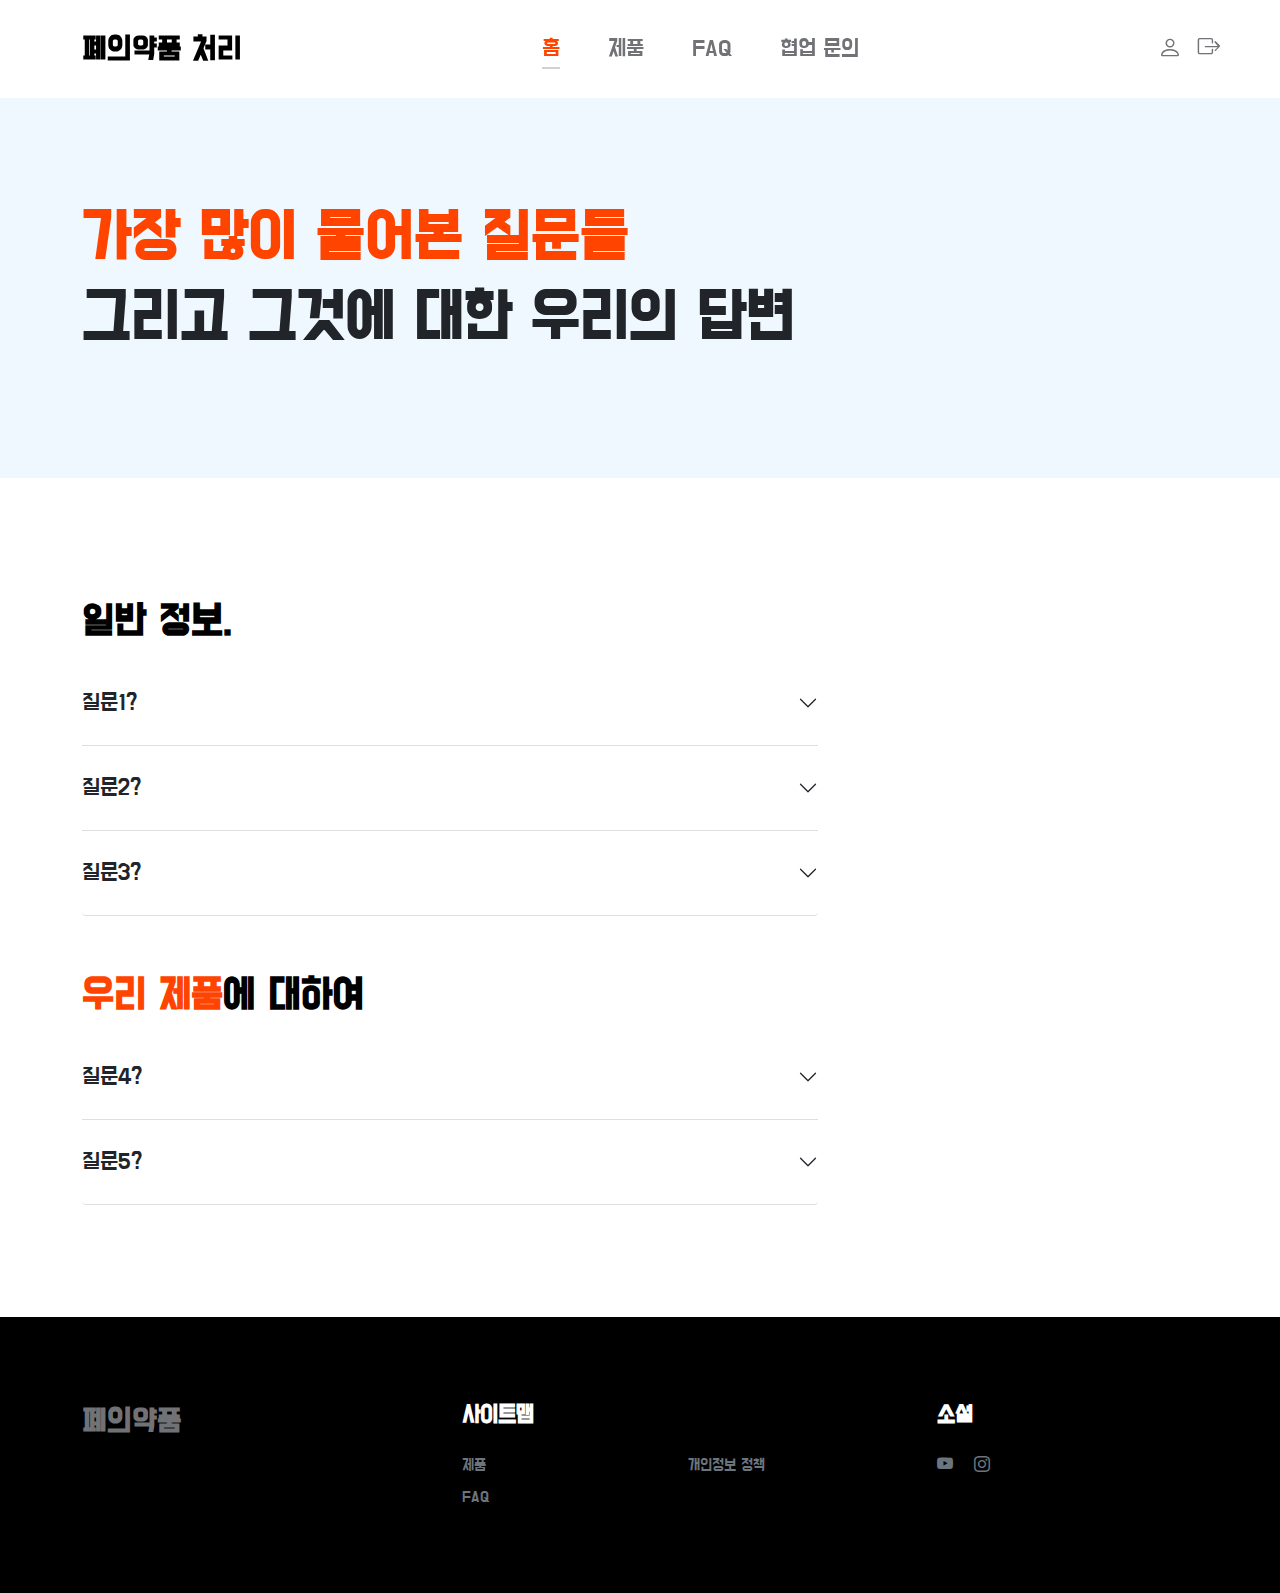
<file: public/faq.html>
<!doctype html>
<html lang="en">
    <head>
        <meta charset="utf-8">
        <meta name="viewport" content="width=device-width, initial-scale=1">

        <meta name="description" content="">
        <meta name="author" content="">

        <title>Tooplate's Little Fashion - FAQs Page</title>

        <!-- CSS FILES -->
        <link rel="preconnect" href="https://fonts.googleapis.com">
        <link rel="preconnect" href="https://fonts.gstatic.com" crossorigin>
        <link href="https://fonts.googleapis.com/css2?family=Do+Hyeon&display=swap" rel="stylesheet">

        <link rel="preconnect" href="https://fonts.googleapis.com">

        <link rel="preconnect" href="https://fonts.gstatic.com" crossorigin>

        <link href="https://fonts.googleapis.com/css2?family=Inter:wght@100;300;400;700;900&display=swap" rel="stylesheet">

        <link href="css/bootstrap.min.css" rel="stylesheet">
        <link href="css/bootstrap-icons.css" rel="stylesheet">

        <link rel="stylesheet" href="css/slick.css"/>

        <link href="css/tooplate-little-fashion.css" rel="stylesheet">
        
<!--

Tooplate 2127 Little Fashion

https://www.tooplate.com/view/2127-little-fashion

-->
    </head>
    
    <body>

        <section class="preloader">
            <div class="spinner">
                <span class="sk-inner-circle"></span>
            </div>
        </section>
    
        <main>

            <nav class="navbar navbar-expand-lg">
                <div class="container">
                    <button class="navbar-toggler" type="button" data-bs-toggle="collapse" data-bs-target="#navbarNav" aria-controls="navbarNav" aria-expanded="false" aria-label="Toggle navigation">
                        <span class="navbar-toggler-icon"></span>
                    </button>

                    <a class="navbar-brand" href="index.html">
                        <strong class="fs-2">폐의약품 처리</strong>
                    </a>

                    <div class="d-lg-none">
                        <a href="sign-in.html" class="bi-person custom-icon me-3"></a>

                        <a href="logout.html" class="bi bi-box-arrow-right " style="font-size: 1.4rem; "></a>
                    </div>

                    <div class="collapse navbar-collapse" id="navbarNav">
                        <ul class="navbar-nav mx-auto">
                            <li class="nav-item">
                                <a class="nav-link active  fs-4" href="index.html">홈</a>
                            </li>

                            <li class="nav-item">
                                <a class="nav-link fs-4" href="products.html">제품</a>
                            </li>

                            <li class="nav-item">
                                <a class="nav-link fs-4" href="faq.html">FAQ</a>
                            </li>

                            <li class="nav-item">
                                <a class="nav-link fs-4" href="contact.html">협업 문의</a>
                            </li>
                        </ul>

                        <div class="d-none d-lg-block">
                            <a href="sign-in.html" class="bi-person custom-icon me-3"></a>

                            <a href="logout.html" class="bi bi-box-arrow-right " style="font-size: 1.4rem; position: absolute;"></a>
                        </div>
                    </div>
                </div>
            </nav>

            <header class="site-header section-padding d-flex justify-content-center align-items-center">
                <div class="container">
                    <div class="row">

                        <div class="col-lg-10 col-12">
                            <h1>
                                <span class="d-block text-primary">가장 많이 물어본 질문들</span>
                                <span class="d-block text-dark">그리고 그것에 대한 우리의 답변</span>
                            </h1>
                        </div>
                    </div>
                </div>
            </header>

            <section class="faq section-padding">
                <div class="container">
                    <div class="row">
                        
                        <div class="col-lg-8 col-12">
                            <h2>일반 정보.</h2>

                            <div class="accordion" id="accordionGeneral">
                                <div class="accordion-item">
                                    <h2 class="accordion-header" id="headingOne">
                                        <button class="accordion-button collapsed" type="button" data-bs-toggle="collapse" data-bs-target="#accordionGeneralOne" aria-expanded="true" aria-controls="accordionGeneralOne">
                                        질문1?
                                        </button>
                                    </h2>

                                    <div id="accordionGeneralOne" class="accordion-collapse collapse" aria-labelledby="headingOne" data-bs-parent="#accordionGeneral">

                                        <div class="accordion-body">
                                            <p class="large-paragraph"><strong>Little Fashion</strong> is free Bootstrap 5 website template for everyone. There are 8 HTML pages included in this template and you can expand more pages as you need.</p>

                                            <p class="large-paragraph">Ut enim ad minim veniam, quis nostrud exercitation ullamco laboris nisi ut aliquip ex ea commodo consequat.</p>
                                        </div>
                                    </div>
                                </div>

                                <div class="accordion-item">
                                    <h2 class="accordion-header" id="headingTwo">
                                        <button class="accordion-button collapsed" type="button" data-bs-toggle="collapse" data-bs-target="#accordionGeneralTwo" aria-expanded="false" aria-controls="accordionGeneralTwo">
                                        질문2?
                                        </button>
                                    </h2>

                                    <div id="accordionGeneralTwo" class="accordion-collapse collapse" aria-labelledby="headingTwo" data-bs-parent="#accordionGeneral">

                                        <div class="accordion-body">
                                            <p class="large-paragraph"><a href="https://www.tooplate.com/free-templates" target="_blank">Tooplate</a> is a great website to download free HTML website templates for your business or personal use. Tooplate website has been online for almost 8 years now. Thank you for visiting our website.</p>
                                        </div>
                                    </div>
                                </div>

                                <div class="accordion-item">
                                    <h2 class="accordion-header" id="headingThree">
                                        <button class="accordion-button collapsed" type="button" data-bs-toggle="collapse" data-bs-target="#accordionGeneralThree" aria-expanded="false" aria-controls="accordionGeneralThree">
                                        질문3?
                                        </button>
                                    </h2>

                                    <div id="accordionGeneralThree" class="accordion-collapse collapse" aria-labelledby="headingThree" data-bs-parent="#accordionGeneral">

                                        <div class="accordion-body">
                                            <p class="large-paragraph">You can support our Tooplate website by sharing it to your friends or colleagues on the web or social media.</p>
                                        </div>
                                    </div>
                                </div>

                            </div>

                            <h2 class="mt-5"><span>우리 제품</span>에 대하여</h2>

                            <div class="accordion" id="accordionProduct">
                                <div class="accordion-item">
                                    <h2 class="accordion-header" id="headingFour">
                                        <button class="accordion-button collapsed" type="button" data-bs-toggle="collapse" data-bs-target="#accordionProductOne" aria-expanded="true" aria-controls="accordionProductOne">
                                        질문4?
                                        </button>
                                    </h2>

                                    <div id="accordionProductOne" class="accordion-collapse collapse" aria-labelledby="headingFour" data-bs-parent="#accordionProduct">

                                        <div class="accordion-body">
                                            <p class="large-paragraph"><strong>Lorem ipsum dolor</strong> sit amet, consectetur adipiscing elit, sed do eiusmod tempor incididunt ut labore et dolore magna aliqua. Quis ipsum suspendisse ultrices gravida. Risus commodo viverra maecenas accumsan lacus vel facilisis.</p>

                                            <p class="large-paragraph">Ut enim ad minim veniam, quis nostrud exercitation ullamco laboris nisi ut aliquip ex ea commodo consequat.</p>
                                        </div>
                                    </div>
                                </div>

                                <div class="accordion-item">
                                    <h2 class="accordion-header" id="headingFive">
                                        <button class="accordion-button collapsed" type="button" data-bs-toggle="collapse" data-bs-target="#accordionProductTwo" aria-expanded="false" aria-controls="accordionProductTwo">
                                        질문5?
                                        </button>
                                    </h2>

                                    <div id="accordionProductTwo" class="accordion-collapse collapse" aria-labelledby="headingFive" data-bs-parent="#accordionProduct">

                                        <div class="accordion-body">
                                            <p class="large-paragraph">Lorem ipsum is placeholder text commonly used in the graphic, print, and publishing industries for previewing layouts and visual mockups.</p>
                                        </div>
                                    </div>
                                </div>

                            </div>

                        </div>

                    </div>
                </div>
            </section>

        </main>

        <footer class="site-footer">
            <div class="container">
                <div class="row">

                    <div class="col-lg-3 col-10 me-auto mb-4">
                        <h4 class="text-white mb-3"><a href="index.html">폐의약품</a></h4>
                    </div>

                    <div class="col-lg-5 col-8">
                        <h5 class="text-white mb-3">사이트맵</h5>

                        <ul class="footer-menu d-flex flex-wrap">

                            <li class="footer-menu-item"><a href="#" class="footer-menu-link">제품</a></li>

                            <li class="footer-menu-item"><a href="#" class="footer-menu-link">개인정보 정책</a></li>

                            <li class="footer-menu-item"><a href="#" class="footer-menu-link">FAQ</a></li>

                        </ul>
                    </div>

                    <div class="col-lg-3 col-4">
                        <h5 class="text-white mb-3">소셜</h5>

                        <ul class="social-icon">

                            <li><a href="#" class="social-icon-link bi-youtube"></a></li>

                            <li><a href="#" class="social-icon-link bi-instagram"></a></li>

                        </ul>
                    </div>

                </div>
            </div>
        </footer>

        <!-- JAVASCRIPT FILES -->
        <script src="js/jquery.min.js"></script>
        <script src="js/bootstrap.bundle.min.js"></script>
        <script src="js/Headroom.js"></script>
        <script src="js/jQuery.headroom.js"></script>
        <script src="js/slick.min.js"></script>
        <script src="js/custom.js"></script>

    </body>
</html>
</file>
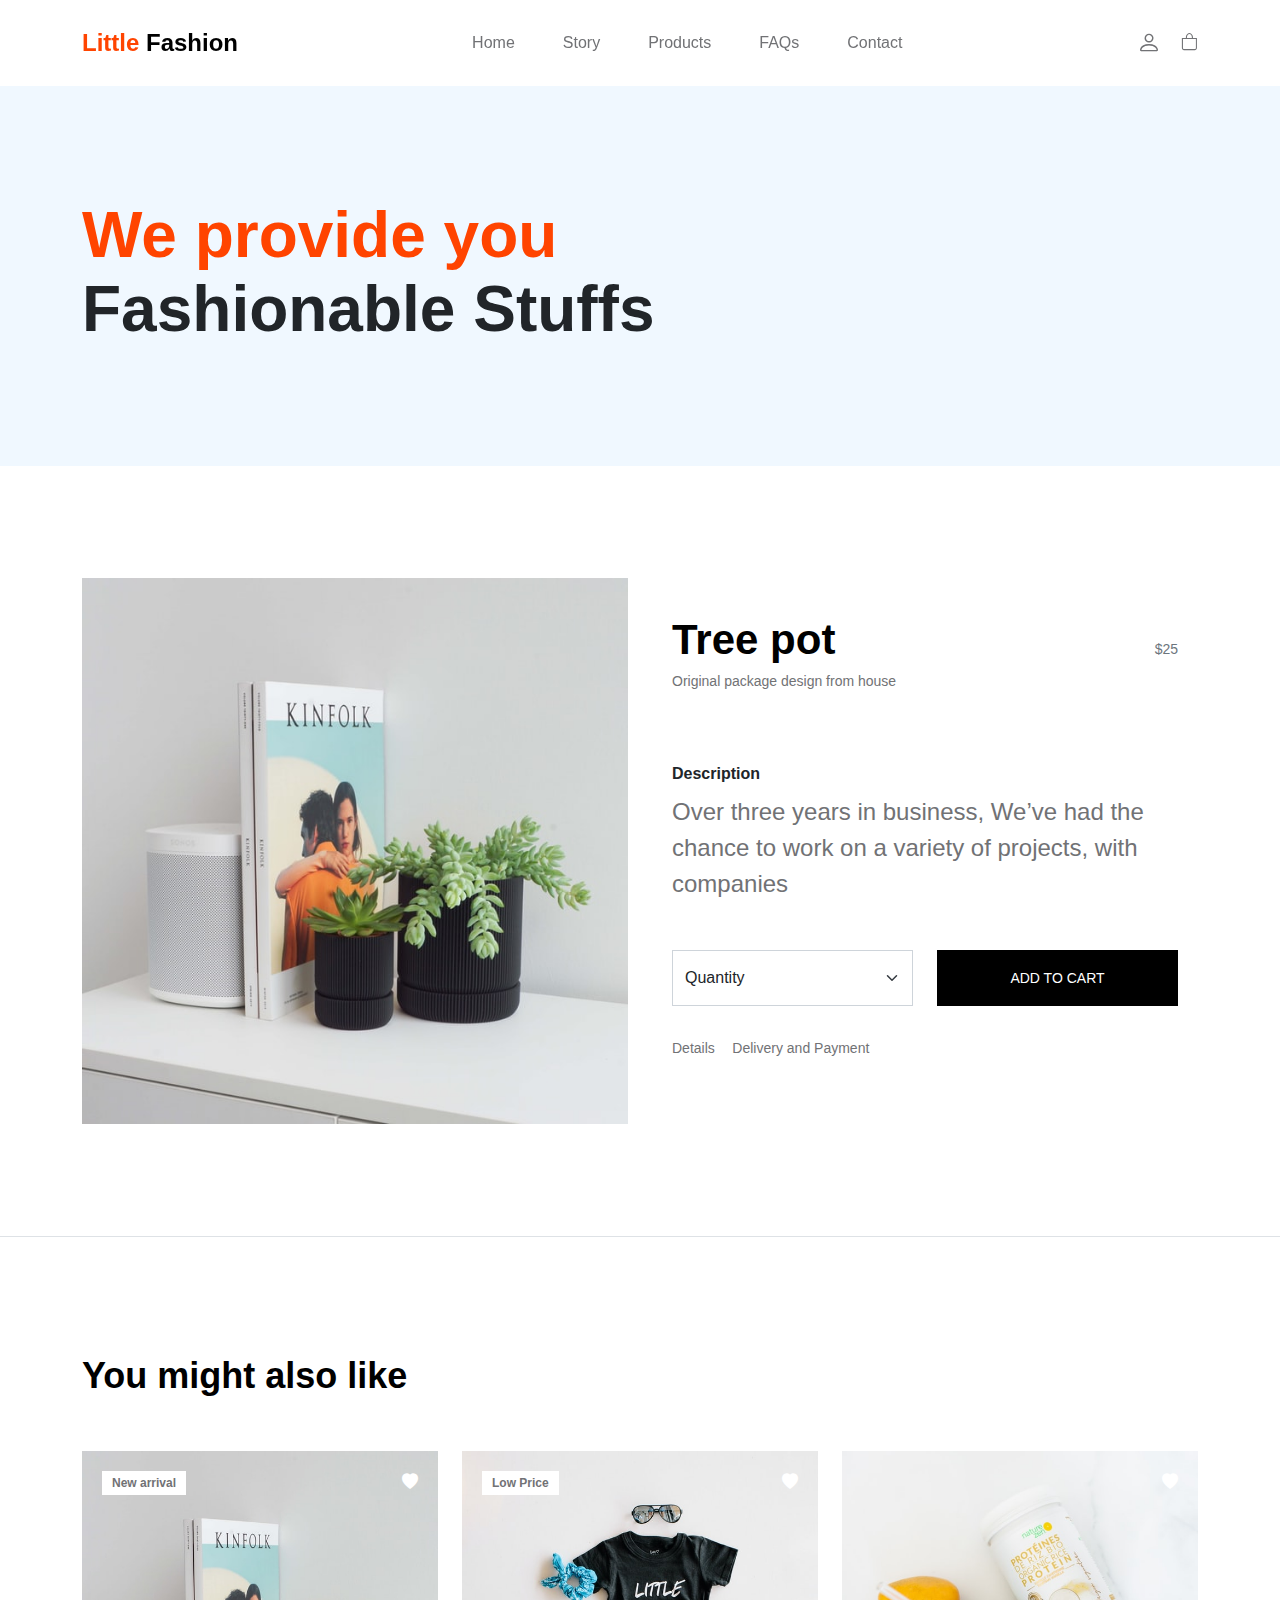
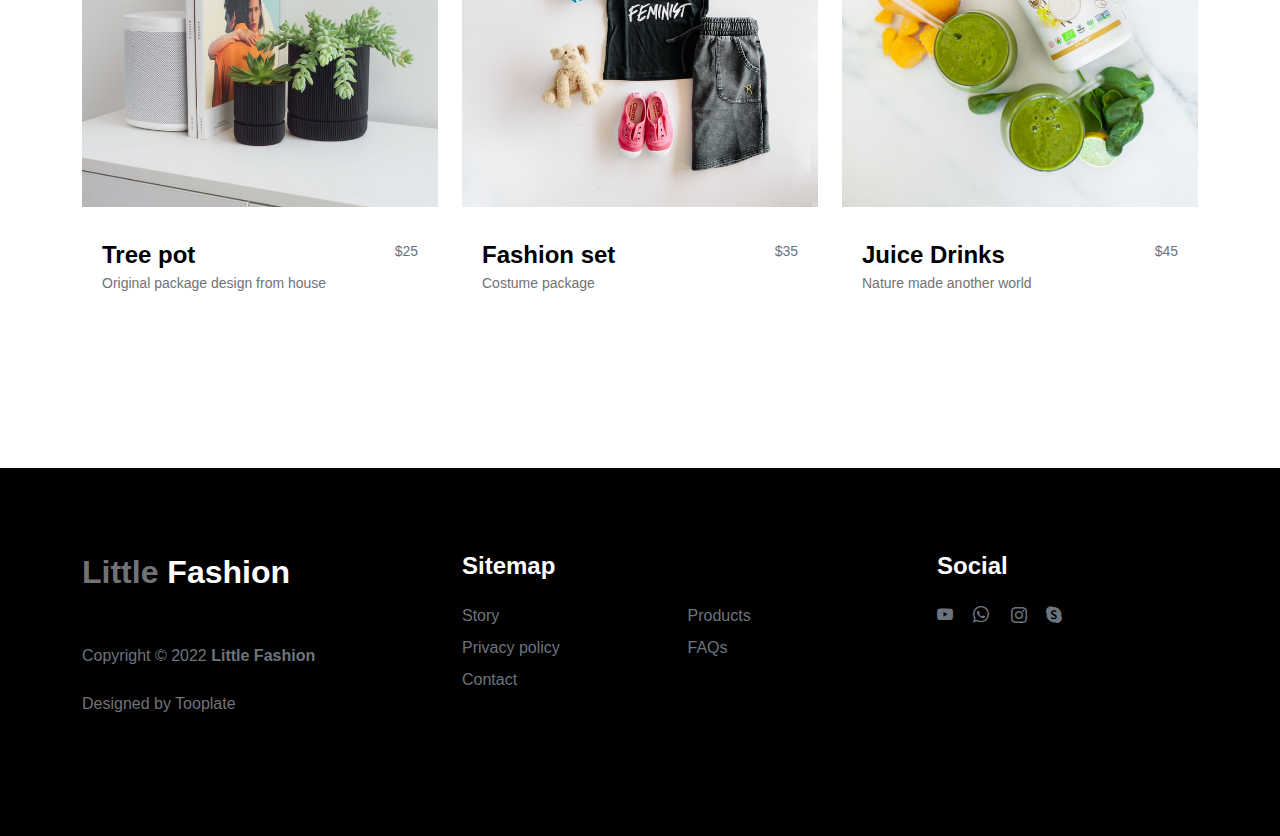
<file: public/product-detail.html>
<!doctype html>
<html lang="en">
    <head>
        <meta charset="utf-8">
        <meta name="viewport" content="width=device-width, initial-scale=1">

        <meta name="description" content="">
        <meta name="author" content="">

        <title>Tooplate's Little Fashion - Product Detail</title>

        <!-- CSS FILES -->
        <link rel="preconnect" href="https://fonts.googleapis.com">

        <link rel="preconnect" href="https://fonts.gstatic.com" crossorigin>

        <link href="https://fonts.googleapis.com/css2?family=Inter:wght@100;300;400;700;900&display=swap" rel="stylesheet">

        <link href="css/bootstrap.min.css" rel="stylesheet">
        <link href="css/bootstrap-icons.css" rel="stylesheet">

        <link rel="stylesheet" href="css/slick.css"/>

        <link href="css/tooplate-little-fashion.css" rel="stylesheet">
<!--

Tooplate 2127 Little Fashion

https://www.tooplate.com/view/2127-little-fashion

-->
    </head>
    
    <body>

        <section class="preloader">
            <div class="spinner">
                <span class="sk-inner-circle"></span>
            </div>
        </section>
    
        <main>

            <nav class="navbar navbar-expand-lg">
                <div class="container">
                    <button class="navbar-toggler" type="button" data-bs-toggle="collapse" data-bs-target="#navbarNav" aria-controls="navbarNav" aria-expanded="false" aria-label="Toggle navigation">
                        <span class="navbar-toggler-icon"></span>
                    </button>

                    <a class="navbar-brand" href="index.html">
                        <strong><span>Little</span> Fashion</strong>
                    </a>

                    <div class="d-lg-none">
                        <a href="sign-in.html" class="bi-person custom-icon me-3"></a>

                        <a href="product-detail.html" class="bi-bag custom-icon"></a>
                    </div>

                    <div class="collapse navbar-collapse" id="navbarNav">
                        <ul class="navbar-nav mx-auto">
                            <li class="nav-item">
                                <a class="nav-link" href="index.html">Home</a>
                            </li>

                            <li class="nav-item">
                                <a class="nav-link" href="about.html">Story</a>
                            </li>

                            <li class="nav-item">
                                <a class="nav-link" href="products.html">Products</a>
                            </li>

                            <li class="nav-item">
                                <a class="nav-link" href="faq.html">FAQs</a>
                            </li>

                            <li class="nav-item">
                                <a class="nav-link" href="contact.html">Contact</a>
                            </li>
                        </ul>

                        <div class="d-none d-lg-block">
                            <a href="sign-in.html" class="bi-person custom-icon me-3"></a>

                            <a href="product-detail.html" class="bi-bag custom-icon"></a>
                        </div>
                    </div>
                </div>
            </nav>

            <header class="site-header section-padding d-flex justify-content-center align-items-center">
                <div class="container">
                    <div class="row">

                        <div class="col-lg-10 col-12">
                            <h1>
                                <span class="d-block text-primary">We provide you</span>
                                <span class="d-block text-dark">Fashionable Stuffs</span>
                            </h1>
                        </div>
                    </div>
                </div>
            </header>

            <section class="product-detail section-padding">
                <div class="container">
                    <div class="row">

                        <div class="col-lg-6 col-12">
                            <div class="product-thumb">
                                <img src="images/product/evan-mcdougall-qnh1odlqOmk-unsplash.jpeg" class="img-fluid product-image" alt="">
                            </div>
                        </div>

                        <div class="col-lg-6 col-12">
                            <div class="product-info d-flex">
                                <div>
                                    <h2 class="product-title mb-0">Tree pot</h2>

                                    <p class="product-p">Original package design from house</p>
                                </div>

                                <small class="product-price text-muted ms-auto mt-auto mb-5">$25</small>
                            </div>

                            <div class="product-description">

                                <strong class="d-block mt-4 mb-2">Description</strong>

                                <p class="lead mb-5">Over three years in business, We’ve had the chance to work on a variety of projects, with companies</p>
                            </div>

                            <div class="product-cart-thumb row">
                                <div class="col-lg-6 col-12">
                                    
                                    <select class="form-select cart-form-select" id="inputGroupSelect01">
                                        <option selected>Quantity</option>
                                        <option value="1">1</option>
                                        <option value="2">2</option>
                                        <option value="3">3</option>
                                        <option value="4">4</option>
                                        <option value="5">5</option>
                                    </select>
                                </div>

                                <div class="col-lg-6 col-12 mt-4 mt-lg-0">
                                    <button type="submit" class="btn custom-btn cart-btn" data-bs-toggle="modal" data-bs-target="#cart-modal">Add to Cart</button>
                                </div>

                                <p>
                                    <a href="#" class="product-additional-link">Details</a>

                                    <a href="#" class="product-additional-link">Delivery and Payment</a>
                                </p>
                            </div>

                        </div>

                    </div>
                </div>
            </section>

            <section class="related-product section-padding border-top">
                <div class="container">
                    <div class="row">

                        <div class="col-12">
                            <h3 class="mb-5">You might also like</h3>
                        </div>

                        <div class="col-lg-4 col-12 mb-3">
                            <div class="product-thumb">
                                <a href="product-detail.html">
                                    <img src="images/product/evan-mcdougall-qnh1odlqOmk-unsplash.jpeg" class="img-fluid product-image" alt="">
                                </a>

                                <div class="product-top d-flex">
                                    <span class="product-alert me-auto">New arrival</span>

                                    <a href="#" class="bi-heart-fill product-icon"></a>
                                </div>

                                <div class="product-info d-flex">
                                    <div>
                                        <h5 class="product-title mb-0">
                                            <a href="product-detail.html" class="product-title-link">Tree pot</a>
                                        </h5>

                                        <p class="product-p">Original package design from house</p>
                                    </div>

                                    <small class="product-price text-muted ms-auto mt-auto mb-5">$25</small>
                                </div>
                            </div>
                        </div>

                        <div class="col-lg-4 col-12 mb-3">
                            <div class="product-thumb">
                                <a href="product-detail.html">
                                    <img src="images/product/jordan-nix-CkCUvwMXAac-unsplash.jpeg" class="img-fluid product-image" alt="">
                                </a>

                                <div class="product-top d-flex">
                                    <span class="product-alert">Low Price</span>

                                    <a href="#" class="bi-heart-fill product-icon ms-auto"></a>
                                </div>

                                <div class="product-info d-flex">
                                    <div>
                                        <h5 class="product-title mb-0">
                                            <a href="product-detail.html" class="product-title-link">Fashion set</a>
                                        </h5>

                                        <p class="product-p">Costume package</p>
                                    </div>

                                    <small class="product-price text-muted ms-auto mt-auto mb-5">$35</small>
                                </div>
                            </div>
                        </div>

                        <div class="col-lg-4 col-12">
                            <div class="product-thumb">
                                <a href="product-detail.html">
                                    <img src="images/product/nature-zen-3Dn1BZZv3m8-unsplash.jpeg" class="img-fluid product-image" alt="">
                                </a>

                                <div class="product-top d-flex">
                                    <a href="#" class="bi-heart-fill product-icon ms-auto"></a>
                                </div>

                                <div class="product-info d-flex">
                                    <div>
                                        <h5 class="product-title mb-0">
                                            <a href="product-detail.html" class="product-title-link">Juice Drinks</a>
                                        </h5>

                                        <p class="product-p">Nature made another world</p>
                                    </div>

                                    <small class="product-price text-muted ms-auto mt-auto mb-5">$45</small>
                                </div>
                            </div>
                        </div>

                    </div>
                </div>
            </section>

        </main>

        <footer class="site-footer">
            <div class="container">
                <div class="row">

                    <div class="col-lg-3 col-10 me-auto mb-4">
                        <h4 class="text-white mb-3"><a href="index.html">Little</a> Fashion</h4>
                        <p class="copyright-text text-muted mt-lg-5 mb-4 mb-lg-0">Copyright © 2022 <strong>Little Fashion</strong></p>
                        <br>
                        <p class="copyright-text">Designed by <a href="https://www.tooplate.com/" target="_blank">Tooplate</a></p>
                    </div>

                    <div class="col-lg-5 col-8">
                        <h5 class="text-white mb-3">Sitemap</h5>

                        <ul class="footer-menu d-flex flex-wrap">
                            <li class="footer-menu-item"><a href="about.html" class="footer-menu-link">Story</a></li>

                            <li class="footer-menu-item"><a href="#" class="footer-menu-link">Products</a></li>

                            <li class="footer-menu-item"><a href="#" class="footer-menu-link">Privacy policy</a></li>

                            <li class="footer-menu-item"><a href="#" class="footer-menu-link">FAQs</a></li>

                            <li class="footer-menu-item"><a href="#" class="footer-menu-link">Contact</a></li>
                        </ul>
                    </div>

                    <div class="col-lg-3 col-4">
                        <h5 class="text-white mb-3">Social</h5>

                        <ul class="social-icon">

                            <li><a href="#" class="social-icon-link bi-youtube"></a></li>

                            <li><a href="#" class="social-icon-link bi-whatsapp"></a></li>

                            <li><a href="#" class="social-icon-link bi-instagram"></a></li>

                            <li><a href="#" class="social-icon-link bi-skype"></a></li>
                        </ul>
                    </div>

                </div>
            </div>
        </footer>

        <!-- CART MODAL -->
        <div class="modal fade" id="cart-modal" tabindex="-1" aria-labelledby="exampleModalLabel" aria-hidden="true">
            <div class="modal-dialog modal-dialog-centered modal-lg">
                <div class="modal-content border-0">
                    <div class="modal-header flex-column">
                        <button type="button" class="btn-close" data-bs-dismiss="modal" aria-label="Close"></button>
                    </div>

                    <div class="modal-body">
                        <div class="row">
                            <div class="col-lg-6 col-12 mt-4 mt-lg-0">
                                <img src="images/product/evan-mcdougall-qnh1odlqOmk-unsplash.jpeg" class="img-fluid product-image" alt="">
                            </div>

                            <div class="col-lg-6 col-12 mt-3 mt-lg-0">
                                <h3 class="modal-title" id="exampleModalLabel">Tree pot</h3>

                                <p class="product-price text-muted mt-3">$25</p>

                                <p class="product-p">Quatity: <span class="ms-1">4</span></p>

                                <p class="product-p">Colour: <span class="ms-1">Black</span></p>

                                <p class="product-p pb-3">Size: <span class="ms-1">S/S</span></p>

                                <div class="border-top mt-4 pt-3">
                                    <p class="product-p"><strong>Total: <span class="ms-1">$100</span></strong></p>
                                </div>

                            </div>
                        </div>
                    </div>

                    <div class="modal-footer">
                        <div class="row w-50">
                            <button type="button" class="btn custom-btn cart-btn ms-lg-4">Checkout</button>
                        </div>
                    </div>
                </div>

            </div>
        </div>

        <!-- JAVASCRIPT FILES -->
        <script src="js/jquery.min.js"></script>
        <script src="js/bootstrap.bundle.min.js"></script>
        <script src="js/Headroom.js"></script>
        <script src="js/jQuery.headroom.js"></script>
        <script src="js/slick.min.js"></script>
        <script src="js/custom.js"></script>

    </body>
</html>
</file>
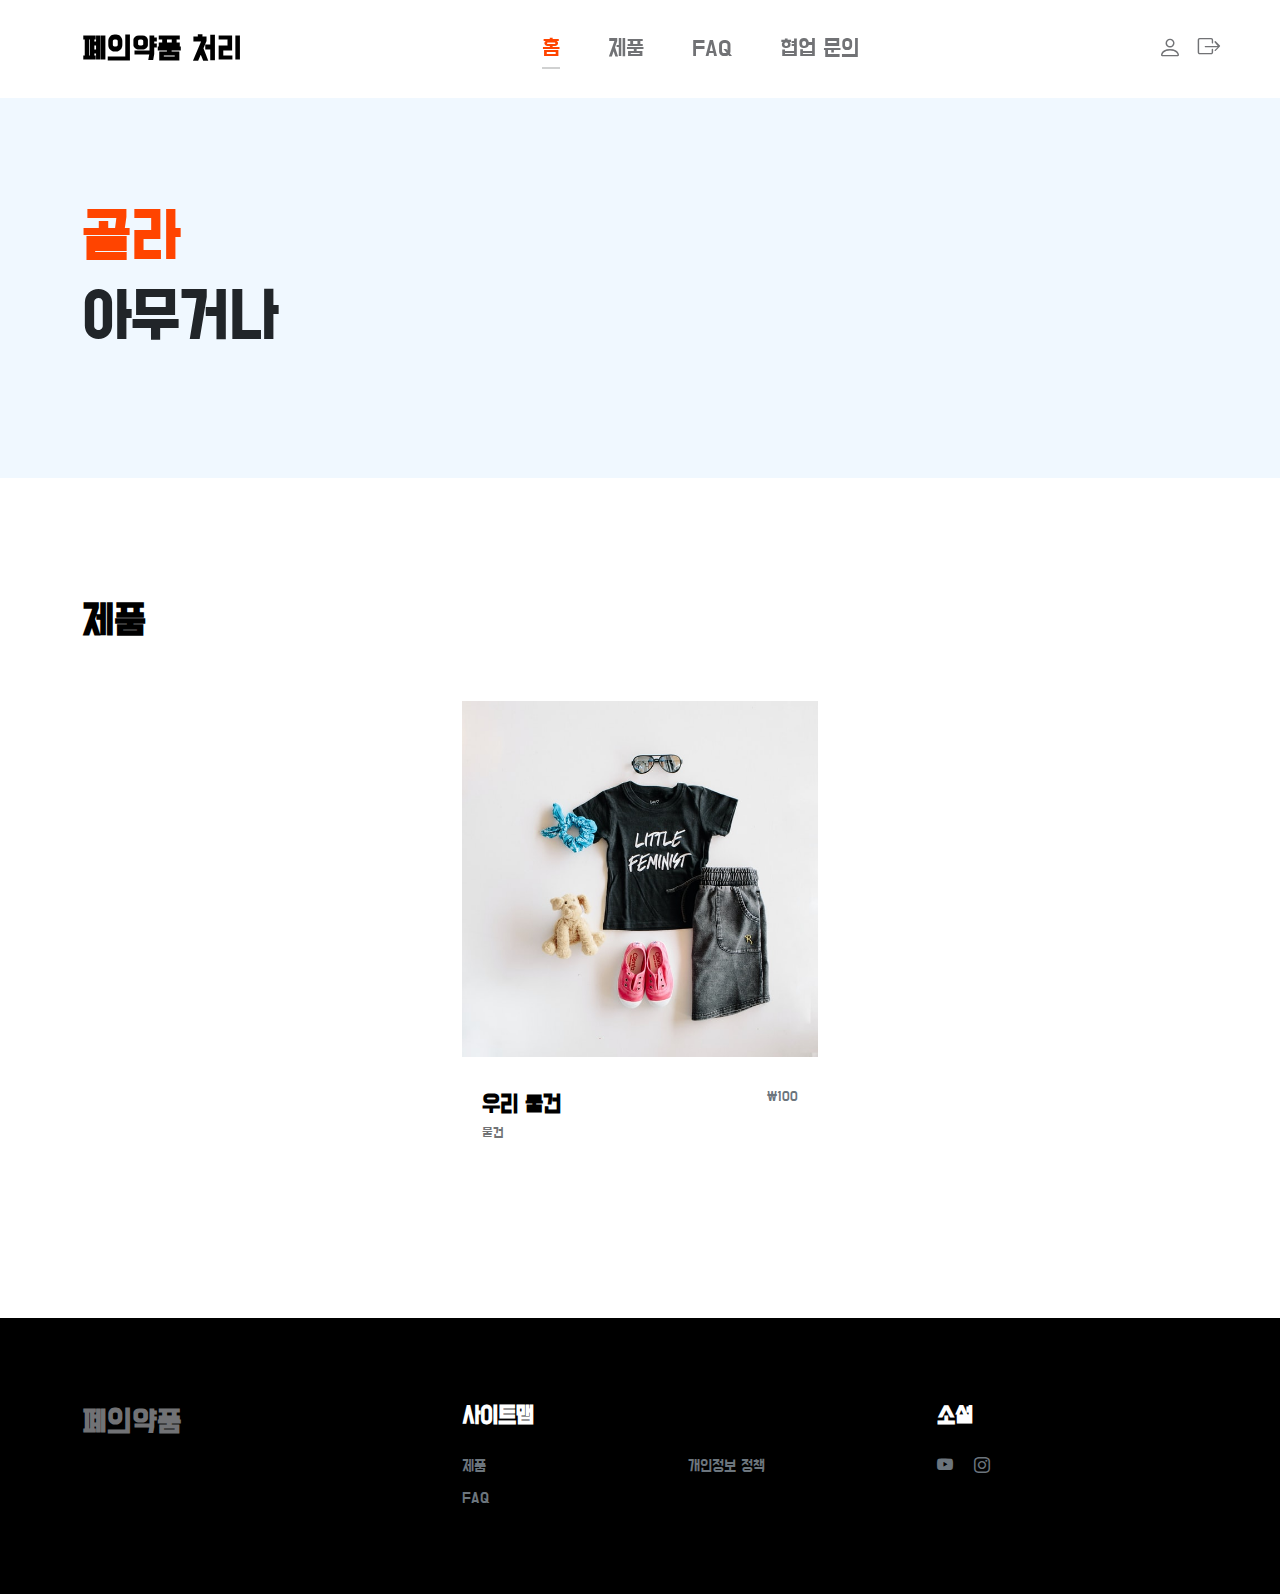
<file: public/products.html>
<!doctype html>
<html lang="en">
    <head>
        <meta charset="utf-8">
        <meta name="viewport" content="width=device-width, initial-scale=1">

        <meta name="description" content="">
        <meta name="author" content="">

        <title>Tooplate's Little Fashion - Products</title>

        <!-- CSS FILES -->
        <link rel="preconnect" href="https://fonts.googleapis.com">
        <link rel="preconnect" href="https://fonts.gstatic.com" crossorigin>
        <link href="https://fonts.googleapis.com/css2?family=Do+Hyeon&display=swap" rel="stylesheet">

        <link rel="preconnect" href="https://fonts.googleapis.com">

        <link rel="preconnect" href="https://fonts.gstatic.com" crossorigin>

        <link href="https://fonts.googleapis.com/css2?family=Inter:wght@100;300;400;700;900&display=swap" rel="stylesheet">

        <link href="css/bootstrap.min.css" rel="stylesheet">
        <link href="css/bootstrap-icons.css" rel="stylesheet">

        <link rel="stylesheet" href="css/slick.css"/>

        <link href="css/tooplate-little-fashion.css" rel="stylesheet">
<!--

Tooplate 2127 Little Fashion

https://www.tooplate.com/view/2127-little-fashion

-->
    </head>
    
    <body>

        <section class="preloader">
            <div class="spinner">
                <span class="sk-inner-circle"></span>
            </div>
        </section>
    
        <nav class="navbar navbar-expand-lg">
            <div class="container">
                <button class="navbar-toggler" type="button" data-bs-toggle="collapse" data-bs-target="#navbarNav" aria-controls="navbarNav" aria-expanded="false" aria-label="Toggle navigation">
                    <span class="navbar-toggler-icon"></span>
                </button>

                <a class="navbar-brand" href="index.html">
                    <strong class="fs-2">폐의약품 처리</strong>
                </a>

                <div class="d-lg-none">
                    <a href="sign-in.html" class="bi-person custom-icon me-3"></a>

                    <a href="logout.html" class="bi bi-box-arrow-right " style="font-size: 1.4rem; "></a>
                </div>

                <div class="collapse navbar-collapse" id="navbarNav">
                    <ul class="navbar-nav mx-auto">
                        <li class="nav-item">
                            <a class="nav-link active  fs-4" href="index.html">홈</a>
                        </li>

                        <li class="nav-item">
                            <a class="nav-link fs-4" href="products.html">제품</a>
                        </li>

                        <li class="nav-item">
                            <a class="nav-link fs-4" href="faq.html">FAQ</a>
                        </li>

                        <li class="nav-item">
                            <a class="nav-link fs-4" href="contact.html">협업 문의</a>
                        </li>
                    </ul>

                    <div class="d-none d-lg-block">
                        <a href="sign-in.html" class="bi-person custom-icon me-3"></a>

                        <a href="logout.html" class="bi bi-box-arrow-right " style="font-size: 1.4rem; position: absolute;"></a>
                    </div>
                </div>
            </div>
        </nav>

            <header class="site-header section-padding d-flex justify-content-center align-items-center">
                <div class="container">
                    <div class="row">

                        <div class="col-lg-10 col-12">
                            <h1>
                                <span class="d-block text-primary">골라</span>
                                <span class="d-block text-dark">아무거나</span>
                            </h1>
                        </div>
                    </div>
                </div>
            </header>

            <section class="products section-padding">
                <div class="container">
                    <div class="row">
                        
                        <div class="col-12">
                            <h2 class="mb-5">제품</h2>
                        </div>

                        <div class="col-lg-4 col-12 mb-3">
                            
                            
                        </div>

                        <div class="col-lg-4 col-12 mb-3">
                            <div class="product-thumb">
                                <a href="">
                                    <img src="images/product/jordan-nix-CkCUvwMXAac-unsplash.jpeg" class="img-fluid product-image" alt="">
                                </a>

                                <div class="product-info d-flex">
                                    <div>
                                        <h5 class="product-title mb-0">
                                            <a href="" class="product-title-link">우리 물건</a>
                                        </h5>

                                        <p class="product-p">물건</p>
                                    </div>

                                    <small class="product-price text-muted ms-auto">₩100</small>
                                </div>
                            </div>
                        </div>

                        

                </div>
            </section>

        </main>

        <footer class="site-footer">
                <div class="container">
                <div class="row">

                    <div class="col-lg-3 col-10 me-auto mb-4">
                        <h4 class="text-white mb-3"><a href="index.html">폐의약품</a></h4>
                    </div>

                    <div class="col-lg-5 col-8">
                        <h5 class="text-white mb-3">사이트맵</h5>

                        <ul class="footer-menu d-flex flex-wrap">

                            <li class="footer-menu-item"><a href="#" class="footer-menu-link">제품</a></li>

                            <li class="footer-menu-item"><a href="#" class="footer-menu-link">개인정보 정책</a></li>

                            <li class="footer-menu-item"><a href="#" class="footer-menu-link">FAQ</a></li>

                        </ul>
                    </div>

                    <div class="col-lg-3 col-4">
                        <h5 class="text-white mb-3">소셜</h5>

                        <ul class="social-icon">

                            <li><a href="#" class="social-icon-link bi-youtube"></a></li>

                            <li><a href="#" class="social-icon-link bi-instagram"></a></li>

                        </ul>
                    </div>

                </div>
            </div>
        </footer>

        <!-- JAVASCRIPT FILES -->
        <script src="js/jquery.min.js"></script>
        <script src="js/bootstrap.bundle.min.js"></script>
        <script src="js/Headroom.js"></script>
        <script src="js/jQuery.headroom.js"></script>
        <script src="js/slick.min.js"></script>
        <script src="js/custom.js"></script>

    </body>
</html>
</file>
<file: public/css/tooplate-little-fashion.css>
/*

Tooplate 2127 Little Fashion

https://www.tooplate.com/view/2127-little-fashion

*/


/*---------------------------------------
  CUSTOM PROPERTIES ( VARIABLES )             
-----------------------------------------*/
:root {
  --white-color:                #FFFFFF;
  --primary-color:              #FF4400;
  --section-bg-color:           #f0f8ff;
  --dark-color:                 #000000;
  --grey-color:                 #d0d1d1;
  --p-color:                    #717275;

  --body-font-family:           'Do Hyeon', sans-serif;

  --h5-font-size:               24px;
  --p-font-size:                20px;
  --copyright-text-font-size:   16px;
  --product-link-font-size:     14px;
  --custom-link-font-size:      12px;

  --font-weight-thin:           100;
  --font-weight-light:          300;
  --font-weight-normal:         400;
  --font-weight-bold:           700;
  --font-weight-black:          900;
}

body,
html {
  height: 100%;
}

html {
  scroll-behavior: smooth;
}

@media screen and (prefers-reduced-motion: reduce) {
  html {
    scroll-behavior: auto;
  }
}

body {
    background: var(--white-color);
    font-family: var(--body-font-family);    
    position: relative;
}

/*---------------------------------------
  TYPOGRAPHY               
-----------------------------------------*/

h2,
h3,
h4,
h5,
h6 {
  color: var(--dark-color);
  line-height: inherit;
}

h1,
h2,
h3,
h4,
h5,
h6 {
  font-weight: var(--font-weight-bold);
}

h1,
h2 {
  font-weight: var(--font-weight-black);
}

h1 {
  font-size: 64px;
  line-height: normal;
}

h2 {
  font-size: 42px;
}

h3 {
  font-size: 36px;
}

h4 {
  font-size: 32px;
}

h5 {
  font-size: 24px;
}

h6 {
  font-size: 20px;
}

p {
  color: var(--p-color);
  font-size: var(--p-font-size);
  font-weight: var(--font-weight-light);
}

a, 
button {
  touch-action: manipulation;
  transition: all 0.3s;
}

a {
  color: var(--p-color);
  text-decoration: none;
}

a:hover {
  color: var(--primary-color);
}

.text-primary {
  color: var(--primary-color) !important;
}

::selection {
  background: var(--primary-color);
  color: var(--white-color);
}

/*---------------------------------------
  CUSTOM LINK               
-----------------------------------------*/
.custom-link {
  color: var(--p-color);
  font-size: var(--custom-link-font-size);
  font-weight: var(--font-weight-bold);
  text-transform: uppercase;
  position: relative;
}

.custom-link i {
  position: absolute;
  opacity: 0;
  bottom: 0;
  left: 100%;
  transition: all 0.3s;
  line-height: normal;
}

.custom-link:hover i {
  opacity: 1;
  left: 101%;
}

.lead {
  font-size: 1.5rem;
  font-weight: var(--font-weight-thin);
}

b,
strong {
  font-weight: var(--font-weight-bold);
}

/*---------------------------------------
  PRE LOADER               
-----------------------------------------*/



/*---------------------------------------
  CUSTOM BUTTON & ICON              
-----------------------------------------*/
.custom-btn {
  background: var(--dark-color);
  border-radius: 50px;
  color: var(--white-color);
  font-size: var(--copyright-text-font-size);
  text-transform: uppercase;
  padding: 16.50px 20px;
}

.social-btn {
  background: transparent;
  border: 1px solid var(--grey-color);
  color: var(--dark-color);
  text-transform: none;
}

.social-btn:hover {
  border-color: transparent;
}

.cart-form-select {
  border-radius: 0;
  padding-top: 15px;
  padding-bottom: 15px;
}

.cart-btn {
  border-radius: 0;
  width: 100%;
  font-size: var(--product-link-font-size);
}

.custom-btn:hover,
.slick-slideshow .custom-btn:hover {
  background: var(--primary-color);
  color: var(--white-color);
}

.custom-icon {
  color: var(--p-color);
  font-size: 24px;
}

.custom-icon {
  display: inline-block;
  vertical-align: middle;
}

.bi-bag.custom-icon {
  font-size: 17px;
}

.featured-icon {
  color: var(--grey-color);
  font-size: 52px;
}

/*---------------------------------------
  DIV SEPARATOR               
-----------------------------------------*/
.div-separator {
  position: relative;
}

.div-separator::before {
  content: "";
  height: 1px;
  background: var(--grey-color);
  display: block;
  width: 100%;
}

.div-separator span {
  position: absolute;
  top: 50%;
  margin-left: -22.5px;
  left: 50%;
  text-align: center;
  background: var(--white-color);
  margin-top: -11px;
  color: var(--dark-color);
  font-weight: var(--font-weight-bold);
  font-size: 14px;
  width: 35px;
  text-transform: uppercase;
}

/*---------------------------------------
  FULL IMAGE               
-----------------------------------------*/
.full-image-img {
  display: block;
  position: absolute;
  z-index: -1;
  right: 0;
  width: 100%;
  bottom: -120px;
  min-width: 650px;
}

@media (min-width: 1600px) {
  .full-image-img {
    bottom: -200px;
  }
}

/*---------------------------------------
  NAVIGATION               
-----------------------------------------*/
.navbar {
  background: var(--white-color);
  position: fixed;
  top: 0;
  right: 0;
  left: 0;
  padding: 25px 0;
  z-index: 2;
  will-change: transform;
  transition: transform 300ms linear;
}

.navbar span, h2 span, h4 span {
	color: var(--primary-color);
}

.navbar.headroom--not-top {
  padding: 20px 0;
}

.headroom--pinned {
  transform: translate(0, 0);
}

.headroom--unpinned {
  transform: translate(0, -150%);
}

.navbar-brand {
  color: var(--dark-color);
  font-size: 24px;
  font-weight: var(--font-weight-light);
  margin: 0;
  padding: 0;
}

.navbar-expand-lg .navbar-nav .nav-link {
  display: inline-block;
  padding: 0;
  margin-right: 1.5rem;
  margin-left: 1.5rem;
}

.nav-link {
  color: var(--p-color);
  font-size: 16px;
  position: relative;
}

.navbar .nav-link::after {
  position: absolute;
  top: 100%;
  left: 0;
  width: 100%;
  height: 2px;
  background: var(--grey-color);
  content: '';
  opacity: 0;
  -webkit-transition: opacity 0.3s, -webkit-transform 0.3s;
  -moz-transition: opacity 0.3s, -moz-transform 0.3s;
  transition: opacity 0.3s, transform 0.3s;
  -webkit-transform: translateY(10px);
  -moz-transform: translateY(10px);
  transform: translateY(10px);
}

.navbar .nav-link.active::after, 
.navbar .nav-link:hover::after {
  opacity: 1;
  -webkit-transform: translateY(0px);
  -moz-transform: translateY(0px);
  transform: translateY(0px);
}

.navbar .nav-link.active,
.navbar .nav-link:hover {
  color: var(--primary-color);
}

.nav-link:focus, 
.nav-link:hover {
  color: var(--p-color);
}

.navbar-toggler {
  border: 0;
  padding: 0;
  cursor: pointer;
  margin: 0;
  width: 30px;
  height: 35px;
  outline: none;
}

.navbar-toggler:focus {
  outline: none;
  box-shadow: none;
}

.navbar-toggler[aria-expanded="true"] .navbar-toggler-icon {
  background: transparent;
}

.navbar-toggler[aria-expanded="true"] .navbar-toggler-icon:before,
.navbar-toggler[aria-expanded="true"] .navbar-toggler-icon:after {
  transition: top 300ms 50ms ease, -webkit-transform 300ms 350ms ease;
  transition: top 300ms 50ms ease, transform 300ms 350ms ease;
  transition: top 300ms 50ms ease, transform 300ms 350ms ease, -webkit-transform 300ms 350ms ease;
  top: 0;
}

.navbar-toggler[aria-expanded="true"] .navbar-toggler-icon:before {
  transform: rotate(45deg);
}

.navbar-toggler[aria-expanded="true"] .navbar-toggler-icon:after {
  transform: rotate(-45deg);
}

.navbar-toggler .navbar-toggler-icon {
  background: var(--dark-color);
  transition: background 10ms 300ms ease;
  display: block;
  width: 30px;
  height: 2px;
  position: relative;
}

.navbar-toggler .navbar-toggler-icon::before,
.navbar-toggler .navbar-toggler-icon::after {
  transition: top 300ms 350ms ease, -webkit-transform 300ms 50ms ease;
  transition: top 300ms 350ms ease, transform 300ms 50ms ease;
  transition: top 300ms 350ms ease, transform 300ms 50ms ease, -webkit-transform 300ms 50ms ease;
  position: absolute;
  right: 0;
  left: 0;
  background: var(--dark-color);
  width: 30px;
  height: 2px;
  content: '';
}

.navbar-toggler .navbar-toggler-icon:before {
  top: -8px;
}

.navbar-toggler .navbar-toggler-icon:after {
  top: 8px;
}

/*---------------------------------------
  SITE HEADER              
-----------------------------------------*/
.site-header {
  background-color: var(--section-bg-color);
  position: relative;
  overflow: hidden;
  margin-top: 86px;
}

.site-header.section-padding {
  padding-top: 7rem;
  padding-bottom: 7rem;
}

.site-header.section-padding-img {
  padding-top: 10rem;
  padding-bottom: 10rem;
}

.header-image {
  position: absolute;
  top: 0;
  right: 0;
  width: 50%;
  height: 100%;
  object-fit: cover;
}

/*---------------------------------------
  SLICK SLIDESHOW               
-----------------------------------------*/
@media (min-width: 992px) {
  .slick-slideshow {
    height: 100vh;
  }
}

.slick-slideshow {
  margin-top: 86px;
}

.slick-title {
  color: var(--white-color);
}

.slick-custom {
  position: relative;
}

.slick-custom img {
  width: 100%;
  object-fit: cover;
}

.slick-bottom {
  background: linear-gradient(to top, var(--dark-color), transparent 90%);
  position: absolute;
  z-index: 2;
  bottom: 0;
  right: 0;
  left: 0;
  width: 100%;
  height: 100%;
}

.slick-bottom .container {
  position: absolute;
  top: 40%;
  left: 50%;
  transform: translate(-50%, -40%);
}

.slick-overlay {
  background: linear-gradient(to top, #000, transparent 120%);
  position: absolute;
  top: 0;
  right: 0;
  bottom: 0;
  left: 0;
}

.slick-slideshow .custom-btn {
  font-weight: var(--font-weight-bold);
  display: inline-block;
  padding-right: 32px;
  padding-left: 32px;
}

@media (min-width: 576px) {
  .slick-slideshow .slick-dots {
    max-width: 540px;
  }
}

@media (min-width: 768px) {
  .slick-slideshow .slick-dots {
    max-width: 720px;
  }
}

@media (min-width: 992px) {
  .slick-slideshow .slick-dots {
    max-width: 960px;
  }
}

@media (min-width: 1200px) {
  .slick-slideshow .slick-dots {
    max-width: 1140px;
  }
}

@media (min-width: 1400px) {
  .slick-slideshow .slick-dots {
    max-width: 1320px;
  }
}

.slick-slideshow .slick-dots {
  position: absolute;
  z-index: 2;
  top: 50%;
  left: 0;
  right: 0;
  transform: translate(0, -50%);
  margin: 0 auto;
  padding: 0;
}

.slick-slideshow .slick-dots li {
  background: transparent;
  border: 5px solid rgba(255, 255, 255, 0.35);
  border-radius: 100%;
  display: block;
  width: 30px;
  height: 30px;
  margin: 10px;
  padding: 5px;
  margin-left: auto;
  cursor: pointer;
}

.slick-slideshow .slick-dots button {
  background: transparent;
  border: none;
  color: transparent;
  display: block;
  width: 100%;
  height: 0;
  margin: 0;
  padding: 0;
  outline: none;
  height: 0;
}

.slick-slideshow .slick-dots li:hover,
.slick-slideshow .slick-dots .slick-active {
  background: var(--white-color);
}

/*---------------------------------------
  CUSTOM CIRCLE IMAGES               
-----------------------------------------*/

.custom-circle-image {
  border-radius: 100px;
  width: 55px;
  height: 55px;
}

.custom-circle-image.team-image {
  width: 85px;
  height: 85px;
}

/*---------------------------------------
  TESTIMONIAL               
-----------------------------------------*/
.slick-testimonial .slick-list,
.slick-testimonial .slick-track {
  height: 100%;
}

.slick-testimonial {
  margin: auto;
}

.slick-testimonial-caption {
  quotes: '❝' '❞';
  position: relative;
  padding: 5rem 7rem;
}

.slick-testimonial-caption::before {
  content: open-quote;
  display: inline-block;
  color: var(--primary-color);
  font-family: auto;
  font-size: 100px;
  height: 0;
  position: absolute;
  top: 0;
  left: 0;
}

.slick-testimonial .slick-dots {
  text-align: center;
}

.slick-testimonial .slick-dots li {
  background: var(--grey-color);
  display: inline-block;
  vertical-align: top;
  width: 16%;
  height: 1px;
}

.slick-testimonial .slick-dots button {
  background: transparent;
  border: none;
  color: transparent;
  display: block;
  width: 100%;
  height: 0;
  margin: 0;
  padding: 0;
}

.slick-testimonial .slick-dots li:hover,
.slick-testimonial .slick-dots .slick-active {
  background: var(--dark-color);
}

/*---------------------------------------
  SECTION               
-----------------------------------------*/
section {
  content-visibility: auto;
  contain-intrinsic-size: 700px;
}

.section-padding {
  padding-top: 7rem;
  padding-bottom: 7rem;
}

.featured {
  background: var(--section-bg-color);
}

/*---------------------------------------
  ABOUT               
-----------------------------------------*/
.about .nav-pills .nav-item {
  width: 100%;
}

.about .nav-pills .nav-link {
  color: var(--grey-color);
  font-size: 18px;
  font-weight: var(--font-weight-bold);
  border-left: 1px solid var(--grey-color);
  border-radius: 0;
  padding-right: 0;
}

.about .nav-pills .nav-link:hover,
.about .nav-pills .nav-link.active, 
.about .nav-pills .show>.nav-link {
  background: transparent;
  border-left-color: var(--primary-color);
  color: var(--primary-color);
}

/*---------------------------------------
  FAQ ACCORDION               
-----------------------------------------*/
.accordion-item {
  background-color: transparent;
  border-top: 0;
  border-right: 0;
  border-left: 0;
}

.accordion-button {
  background-color: transparent;
  box-shadow: none;
}

.accordion-button:not(.collapsed) {
  background: transparent;
  box-shadow: none;
}

button:focus:not(:focus-visible) {
  border-color: transparent;
  box-shadow: none;
}

.accordion-body {
  border-top: 1px solid rgba(0,0,0,.125);
}

.accordion-button {
  font-size: 1.5rem;
  font-weight: var(--font-weight-normal);
  padding-top: 1.5rem;
  padding-right: 0;
  padding-bottom: 1.5rem;
  padding-left: 0;
}

.accordion-body {
  padding: 2rem 0;
}

/*---------------------------------------
  TEAM MEMBERS               
-----------------------------------------*/
.team {
  background: var(--grey-color);
}

.team-thumb {
  background: var(--white-color);
  position: relative;
  border-radius: .25rem;
  padding: 42px 32px;
}

.team-info {
  width: 100%;
}

.custom-modal-btn {
  background: var(--grey-color);
  color: var(--white-color);
  position: absolute;
  top: 0;
  right: 0;
  bottom: 0;
  margin: auto 32px;
  width: 42px;
  height: 42px;
}

.modal-body {
  padding: 4rem;
}

.modal-header {
  padding-top: 7rem;
  padding-bottom: 5rem;
}

.modal-header .btn-close {
  position: absolute;
  top: 0;
  right: 0;
  font-size: 24px;
  margin: 32px;
}

#cart-modal .modal-header .btn-close {
  z-index: 2;
  margin: 22px;
}

#cart-modal .modal-header {
  border-bottom: 0;
  padding: 0;
}

#cart-modal .modal-footer {
  padding: 2rem 4rem;
}

/*---------------------------------------
  SKILL - PROGRESS BAR               
-----------------------------------------*/
.skill-thumb strong {
  display: inline-block;
  margin-bottom: 6px;
}

.skill-thumb span {
  color: var(--dark-color);
  font-size: 24px;
  font-weight: var(--font-weight-bold);
}

.skill-thumb .progress {
  background: var(--white-color);
  box-shadow: none;
  border-radius: 100px;
  height: 1px;
  margin-bottom: 16px;
}

.skill-thumb .progress .progress-bar-primary {
  background: var(--grey-color);
}

/*---------------------------------------
  PRODUCT               
-----------------------------------------*/
.front-product {
  background: var(--section-bg-color);
}

.product-thumb {
  background: var(--white-color);
  position: relative;
  transition: all 0.5s ease-out;
}

.product-image {
  transition: all 0.5s ease-out;
}

.product-thumb:hover .product-image {
  box-shadow: 0 1rem 3rem rgba(0,0,0,.175);
}

.product-top {
  position: absolute;
  top: 0;
  right: 0;
  left: 0;
  margin: 20px;
}

.product-info {
  padding: 30px 20px;
}

.product-description,
.product-cart-thumb {
  padding: 0 20px;
}

.product-icon {
  color: var(--white-color);
}

.product-title-link {
  color: var(--dark-color);
}

.product-additional-link {
  display: inline-block;
  vertical-align: top;
  font-size: var(--product-link-font-size);
  margin-top: 32px;
  margin-right: 12px;
}

.product-alert {
  background: var(--white-color);
  color: var(--p-color);
  font-size: var(--custom-link-font-size);
  font-weight: var(--font-weight-bold);
  padding: 3px 10px;
}

.product-p {
  font-size: var(--product-link-font-size);
}

.view-all {
  text-transform: uppercase;
  color: var(--p-color);
  font-size: 13px;
  font-weight: var(--font-weight-bold);
  border-bottom: 2px solid var(--grey-color);
  padding-bottom: 6px;
}

/*---------------------------------------
  CONTACT              
-----------------------------------------*/
.contact-info {
  padding: 40px;
}

.contact-form .form-control {
  border-color: var(--grey-color);
  font-weight: var(--font-weight-normal);
}

.form-floating>label {
  color: var(--grey-color);
  font-weight: var(--font-weight-normal);
}

.contact-form button[type='submit'] {
  background: var(--dark-color);
  border: none;
  border-radius: 100px;
  color: var(--white-color);
  font-weight: var(--font-weight-bold);
  text-transform: uppercase;
  padding: 16px;
}

.contact-form button[type='submit']:hover {
  background: var(--primary-color);
}

/*---------------------------------------
  SITE FOOTER               
-----------------------------------------*/
.site-footer {
  background: var(--dark-color);
  padding-top: 5rem;
  padding-bottom: 5rem;
}

.footer-menu {
  margin: 0;
  padding: 0;
}

.footer-menu-item {
  display: block;
  width: 50%;
}

.footer-menu-link {
  color: #6c757d;
  font-weight: var(--font-weight-light);
  display: inline-block;
  vertical-align: top;
  margin-top: 4px;
  margin-bottom: 4px;
}

.site-footer .social-icon-link {
  margin-top: 4px;
}

.site-footer .social-icon-link:hover,
.footer-menu-link:hover {
  color: var(--white-color);
}

.copyright-text {
  font-size: var(--copyright-text-font-size);
}

/*---------------------------------------
  SOCIAL ICON               
-----------------------------------------*/
.social-icon {
  margin: 0;
  padding: 0;
}

.social-icon li {
  list-style: none;
  display: inline-block;
  vertical-align: top;
}

.social-icon-link {
  color: #6c757d;
  font-size: 1rem;
  display: inline-block;
  vertical-align: top;
  margin-bottom: 4px;
  margin-right: 15px;
}

.social-icon-link:hover {
  color: var(--primary-color);
}

/*---------------------------------------
  RESPONSIVE STYLES               
-----------------------------------------*/
@media screen and (max-width: 1200px) {
  h1 {
    font-size: 62px;
  }
}

@media screen and (max-width: 991px) {
  h1 {
    font-size: 42px;
    margin-bottom: 0;
  }

  h2 {
    font-size: 36px;
  }

  h3 {
    font-size: 32px;
  }

  h4 {
    font-size: 28px;
  }

  h5 {
    font-size: 24px;
  }

  h6 {
    font-size: 20px;
  }

  .lead {
    font-size: 1.8rem;
  }

  .navbar-expand-lg .navbar-nav .nav-link {
    margin-top: 1rem;
  }

  .site-header {
    background-position: bottom;
  }

  #cart-modal .modal-header .btn-close {
    margin: 22px 14px;
  }

  .custom-btn {
    font-size: 14px;
    padding: 13.5px 20px;
  }

  .slick-slideshow .custom-btn {
    padding-right: 27px;
    padding-left: 27px;
  }

  .social-login,
  .div-separator {
    width: 75% !important;
  }

  #cart-modal .modal-footer .row {
    width: 100% !important;
  }

  .site-header.section-padding,
  .section-padding {
    padding-top: 4rem;
    padding-bottom: 4rem;
  }

  .site-header-image.section-padding {
    padding-bottom: 0;
  }

  .header-info {
    padding-top: 50px;
    padding-bottom: 100px;
  }

  .header-image {
    position: relative;
    top: auto;
    bottom: 0;
    left: 0;
    width: auto;
    height: auto;
  }

  .slick-testimonial-caption {
    padding: 6rem 3rem 4rem 3rem;
  }

  .slick-slideshow .slick-dots li {
    width: 25px;
    height: 25px;
  }

  .modal-header {
    padding-top: 6rem;
    padding-bottom: 2rem;
  }

  .modal-body {
    padding: 2rem;
  }

  #cart-modal .modal-footer {
    padding-right: 0;
    padding-left: 0;
  }

  #cart-modal .modal-body {
    padding: 4rem 2rem 2rem 2rem;
  }

  .full-image-img {
    bottom: 0;
  }
}
</file>
